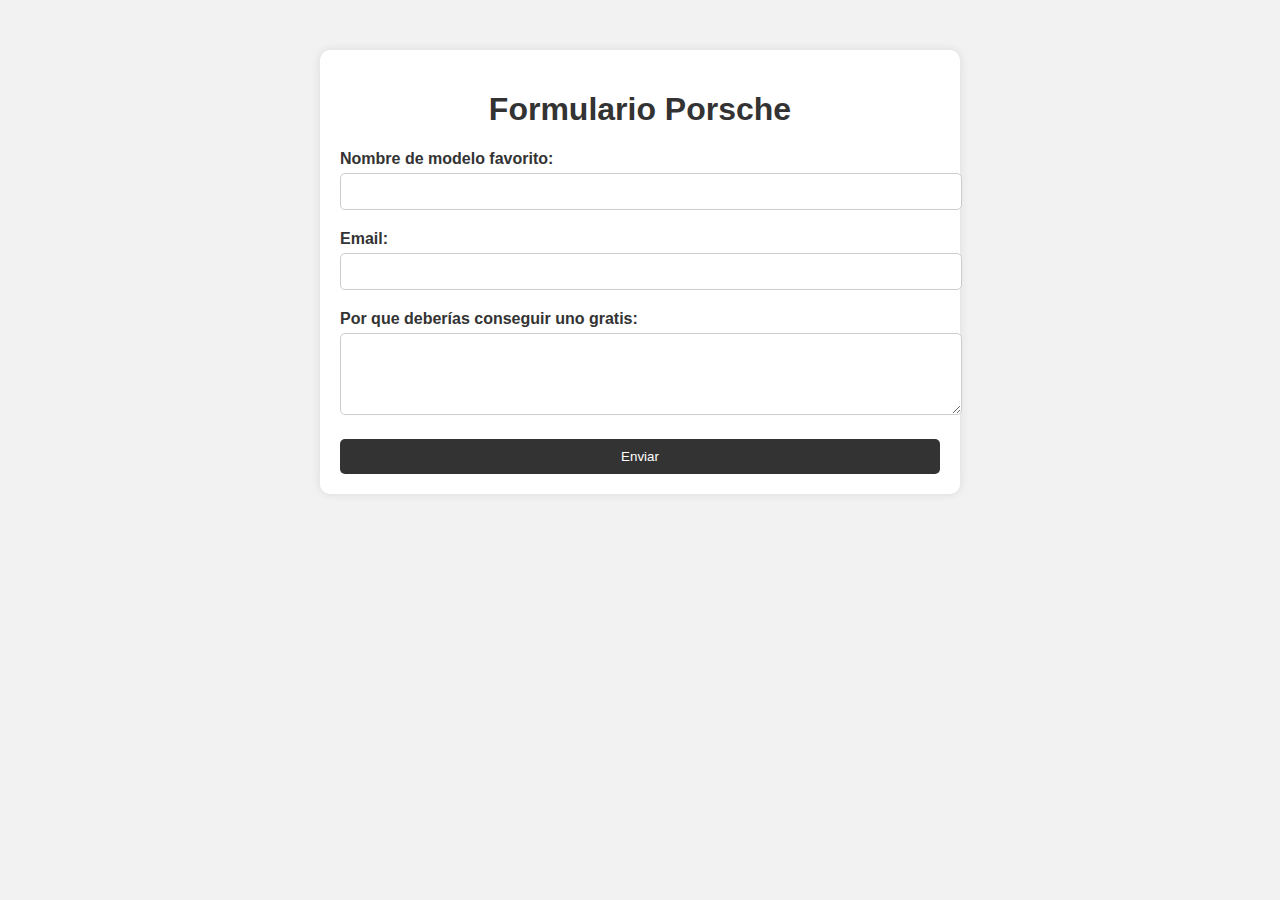
<file: cuestionario.html>
<!DOCTYPE html>
<html lang="en">
<head>
    <meta charset="UTF-8">
    <meta name="viewport" content="width=device-width, initial-scale=1.0">
    <link href="https://fonts.cdnfonts.com/css/911-porscha" rel="stylesheet">
    <title>Formulario Porsche</title>
    <link rel="stylesheet" href="estiloCuestionario.css">
</head>
<body>
<div class="container">
    <h1>Formulario Porsche</h1>
    <form action="gracias.html" method="post">
        <div class="form-group">
            <label for="nombre">Nombre de modelo favorito:</label>
            <input type="text" id="nombre" name="nombre" required>
        </div>
        <div class="form-group">
            <label for="email">Email:</label>
            <input type="email" id="email" name="email" required>
        </div>
        <div class="form-group">
            <label for="mensaje">Por que deberías conseguir uno gratis:</label>
            <textarea id="mensaje" name="mensaje" rows="4" required></textarea>
        </div>
        <button type="submit">Enviar</button>
    </form>
</div>
</body>
</html>
</file>
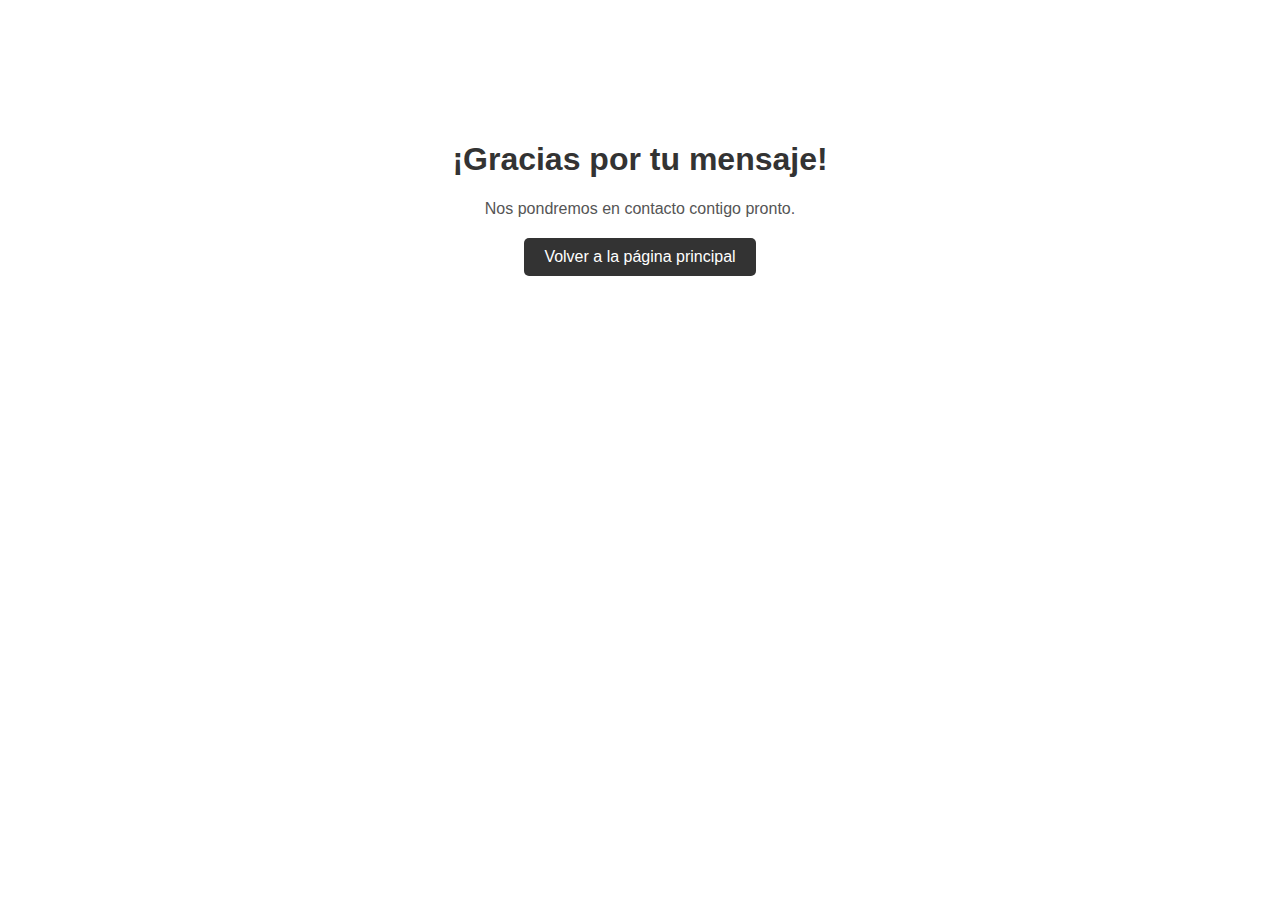
<file: gracias.html>
<!DOCTYPE html>
<html lang="en">
<head>
    <meta charset="UTF-8">
    <meta name="viewport" content="width=device-width, initial-scale=1.0">
    <title>¡Gracias por tu mensaje!</title>
    <link rel="stylesheet" href="gracias.css">
</head>
<body>
<div class="container">
    <h1>¡Gracias por tu mensaje!</h1>
    <p>Nos pondremos en contacto contigo pronto.</p>
    <a href="index.html" class="btn-volver">Volver a la página principal</a>
</div>
</body>
</html>
</file>
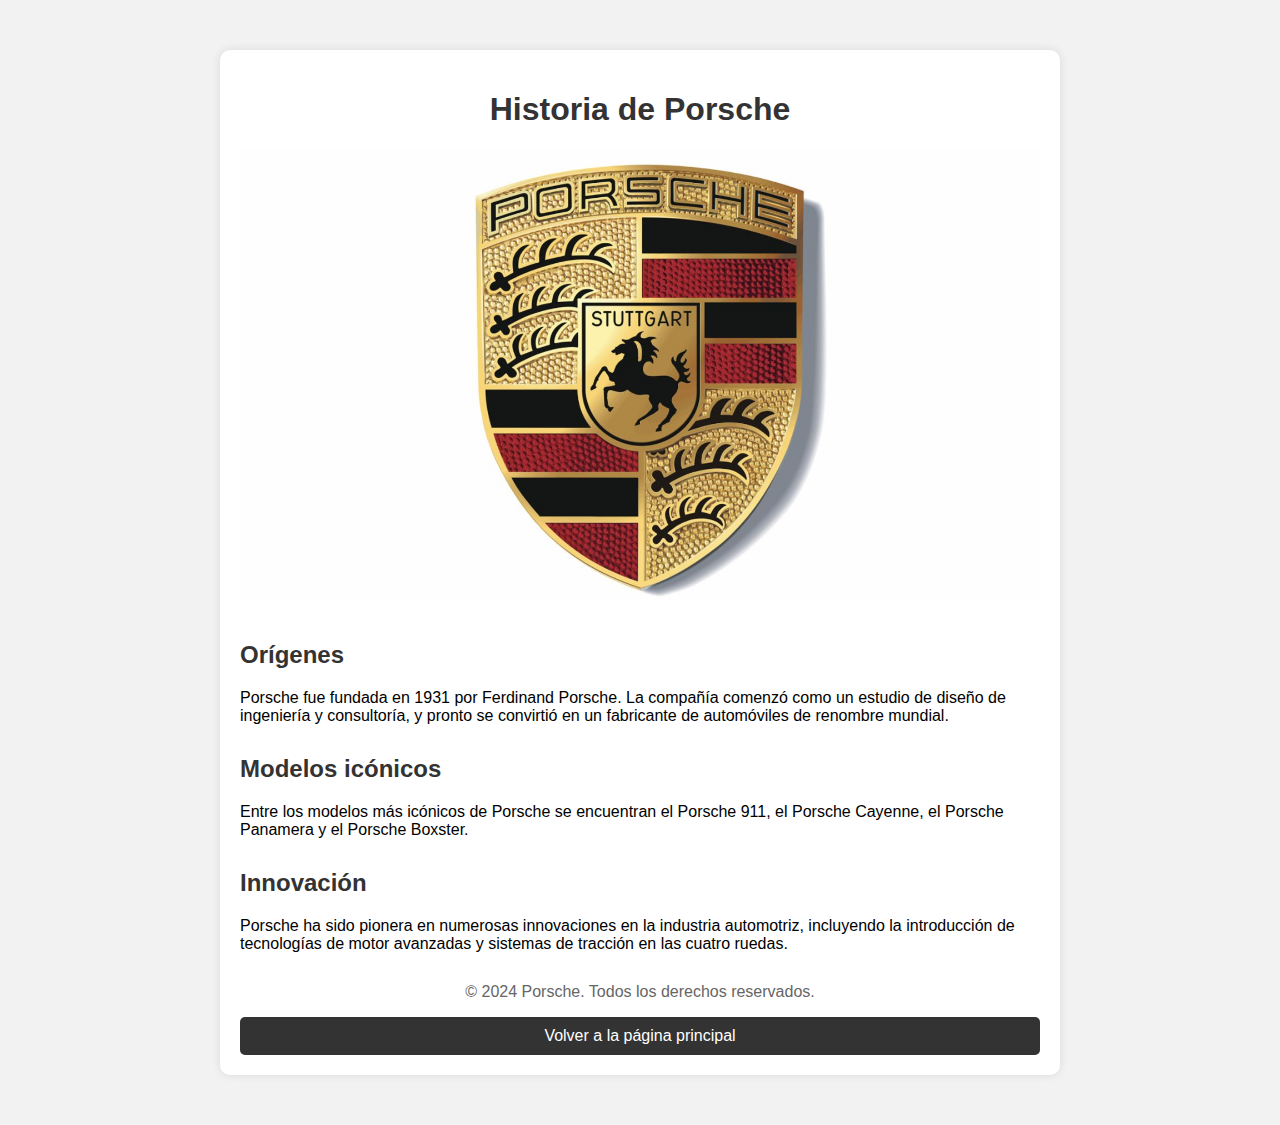
<file: historia.html>
<!DOCTYPE html>
<html lang="en">
<head>
    <meta charset="UTF-8">
    <meta name="viewport" content="width=device-width, initial-scale=1.0">
    <link href="https://fonts.cdnfonts.com/css/911-porscha" rel="stylesheet">
    <title>Historia de Porsche</title>
    <link rel="stylesheet" href="historia.css">
</head>
<body>
<div class="container">
    <header>
        <h1>Historia de Porsche</h1>
        <img src="porsche.jpg" alt="Logo de Porsche">
    </header>
    <main>
        <section>
            <h2>Orígenes</h2>
            <p>Porsche fue fundada en 1931 por Ferdinand Porsche. La compañía comenzó como un estudio de diseño de ingeniería y consultoría, y pronto se convirtió en un fabricante de automóviles de renombre mundial.</p>
        </section>
        <section>
            <h2>Modelos icónicos</h2>
            <p>Entre los modelos más icónicos de Porsche se encuentran el Porsche 911, el Porsche Cayenne, el Porsche Panamera y el Porsche Boxster.</p>
        </section>
        <section>
            <h2>Innovación</h2>
            <p>Porsche ha sido pionera en numerosas innovaciones en la industria automotriz, incluyendo la introducción de tecnologías de motor avanzadas y sistemas de tracción en las cuatro ruedas.</p>
        </section>
    </main>
    <footer>
        <p>&copy; 2024 Porsche. Todos los derechos reservados.</p>
    </footer>
    <a href="index.html" class="btn-volver">Volver a la página principal</a>

</div>
</body>
</html>
</file>
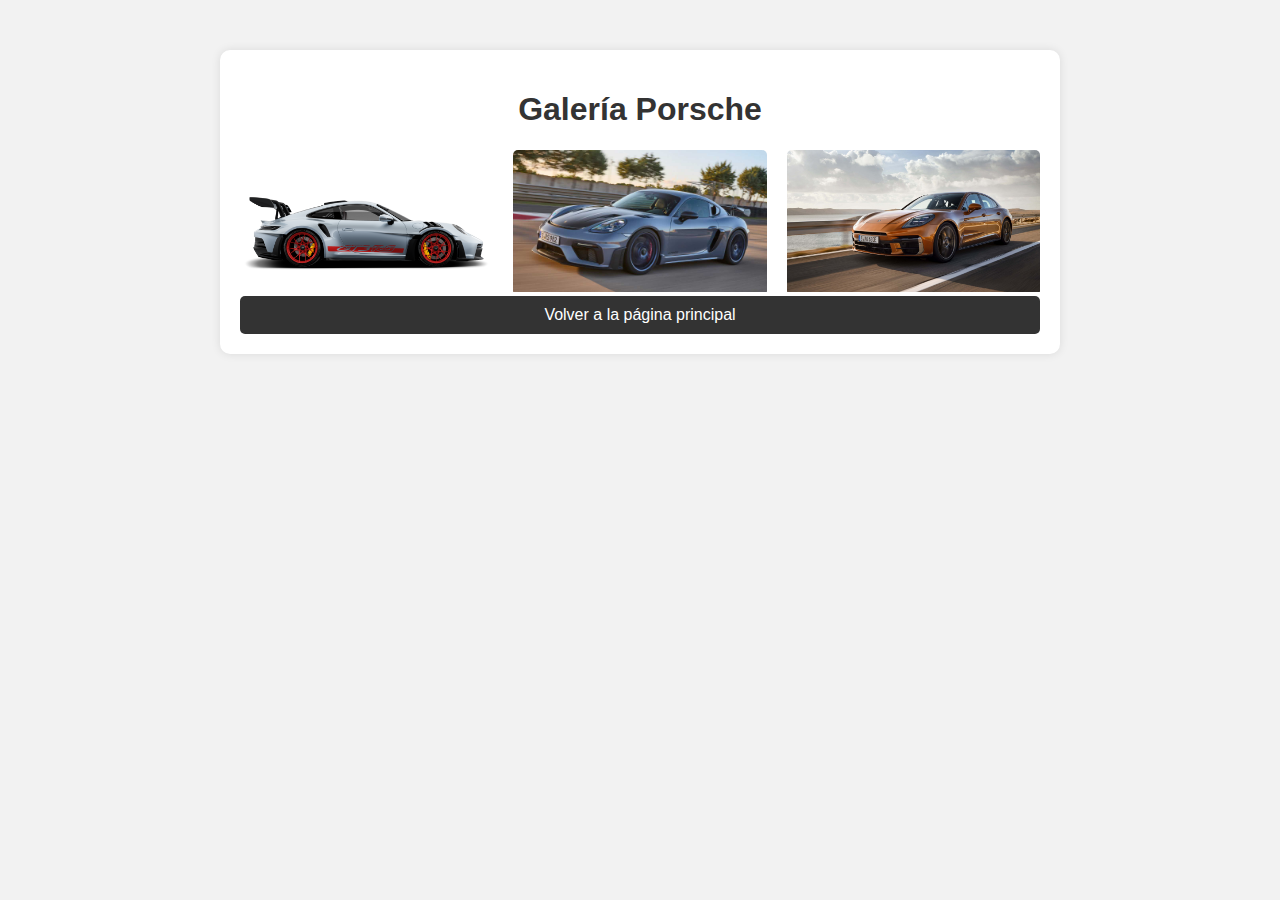
<file: modelos.html>
<!DOCTYPE html>
<html lang="en">
<head>
    <meta charset="UTF-8">
    <meta name="viewport" content="width=device-width, initial-scale=1.0">
    <link href="https://fonts.cdnfonts.com/css/911-porscha" rel="stylesheet">
    <title>Galería Porsche</title>
    <link rel="stylesheet" href="modelos.css">
</head>
<body>
<div class="container">
    <h1>Galería Porsche</h1>
    <div class="gallery">
        <div class="image">
            <img src="porsche-model.png" alt="Porsche 911">
            <div class="overlay">Porsche 911</div>
        </div>
        <div class="image">
            <img src="2022-porsche-cayman-gt4-rs.jpg" alt="Porsche Cayman">
            <div class="overlay">Porsche Cayman</div>
        </div>
        <div class="image">
            <img src="0214_roma_gold_u-crane_AKOS8758_edit_V02.jpg" alt="Porsche Panamera">
            <div class="overlay">Porsche Panamera</div>
        </div>
        <!-- Agrega más imágenes según sea necesario -->
    </div>
    <a href="index.html" class="btn-volver">Volver a la página principal</a>
</div>
</body>
</html>
</file>
<file: estiloCuestionario.css>
body {
    font-family: Arial, sans-serif;
    background-color: #f2f2f2;
    margin: 0;
    padding: 0;
}

.container {
    max-width: 600px;
    margin: 50px auto;
    padding: 20px;
    background-color: #fff;
    border-radius: 10px;
    box-shadow: 0 0 10px rgba(0, 0, 0, 0.1);
}

h1 {
    font-family: '911 Porscha', sans-serif;
    text-align: center;
    color: #333;
}

.form-group {
    margin-bottom: 20px;
}

label {
    display: block;
    font-weight: bold;
    margin-bottom: 5px;
    color: #333;
}

input[type="text"],
input[type="email"],
textarea {
    width: 100%;
    padding: 10px;
    border: 1px solid #ccc;
    border-radius: 5px;
}

button {
    display: block;
    width: 100%;
    padding: 10px;
    background-color: #333;
    color: #fff;
    border: none;
    border-radius: 5px;

}

button:hover {
    background-color: #555;
}
</file>
<file: gracias.css>
body {
    font-family: Arial, sans-serif;
    background-size: cover;
    background-position: center;
    margin: 0;
    padding: 0;
}

.container {
    max-width: 600px;
    margin: 100px auto;
    padding: 20px;
    background-color: rgba(255, 255, 255, 0.8);
    border-radius: 10px;
    text-align: center;
}

h1 {
    color: #333;
    font-family: '911 Porscha', sans-serif;
}

p {
    color: #555;
    margin-bottom: 20px;
}

.btn-volver {
    display: inline-block;
    padding: 10px 20px;
    background-color: #333;
    color: #fff;
    text-decoration: none;
    border-radius: 5px;
    transition: background-color 0.3s ease;
}

.btn-volver:hover {
    background-color: #555;
}
</file>
<file: historia.css>
body {
    font-family: Arial, sans-serif;
    background-color: #f2f2f2;
    margin: 0;
    padding: 0;
}

.container {
    max-width: 800px;
    margin: 50px auto;
    padding: 20px;
    background-color: #fff;
    border-radius: 10px;
    box-shadow: 0 0 10px rgba(0, 0, 0, 0.1);
}

header {
    text-align: center;
}

h1 {
    color: #333;
    font-family: '911 Porscha', sans-serif;
}

/* Estilos para centrar la imagen y ajustar su tamaño */
header img {
    max-width: 100%; /* Asegura que la imagen no exceda el ancho del contenedor */
    height: auto; /* Mantiene la proporción de aspecto de la imagen */
    display: block; /* Alinea la imagen al centro */
    margin: 0 auto; /* Centra la imagen horizontalmente */
}

main {
    padding-top: 20px;
}

section {
    margin-bottom: 30px;
}

h2 {
    color: #333;
}

footer {
    margin-top: 30px;
    text-align: center;
    color: #666;
}
a{
    display: flex;
    justify-content: center;
    padding: 10px 20px;
    background-color: #333;
    color: #fff;
    text-decoration: none;
    border-radius: 5px;
    transition: background-color 0.3s ease;

}
</file>
<file: modelos.css>
body {
    font-family: Arial, sans-serif;
    background-color: #f2f2f2;
    margin: 0;
    padding: 0;
}

.container {
    max-width: 800px;
    margin: 50px auto;
    padding: 20px;
    background-color: #fff;
    border-radius: 10px;
    box-shadow: 0 0 10px rgba(0, 0, 0, 0.1);
}

h1 {
    text-align: center;
    color: #333;
    font-family: '911 Porscha', sans-serif;
}

.gallery {
    display: grid;
    grid-template-columns: repeat(auto-fill, minmax(200px, 1fr));
    gap: 20px;
}

.image {
    position: relative;
    overflow: hidden;
    border-radius: 5px;
}

.image img {
    width: 100%;
    height: auto;
    transition: transform 0.3s ease;
}

.image:hover img {
    transform: scale(1.1);
}

.overlay {
    position: absolute;
    bottom: 0;
    left: 0;
    right: 0;
    background-color: rgba(0, 0, 0, 0.5);
    color: #fff;
    padding: 10px;
    text-align: center;
    opacity: 0;
    transition: opacity 0.3s ease;
}

.image:hover .overlay {
    opacity: 1;
}
a{
    display: flex;
    justify-content: center;
    padding: 10px 20px;
    background-color: #333;
    color: #fff;
    text-decoration: none;
    border-radius: 5px;
    transition: background-color 0.3s ease;
}
</file>
